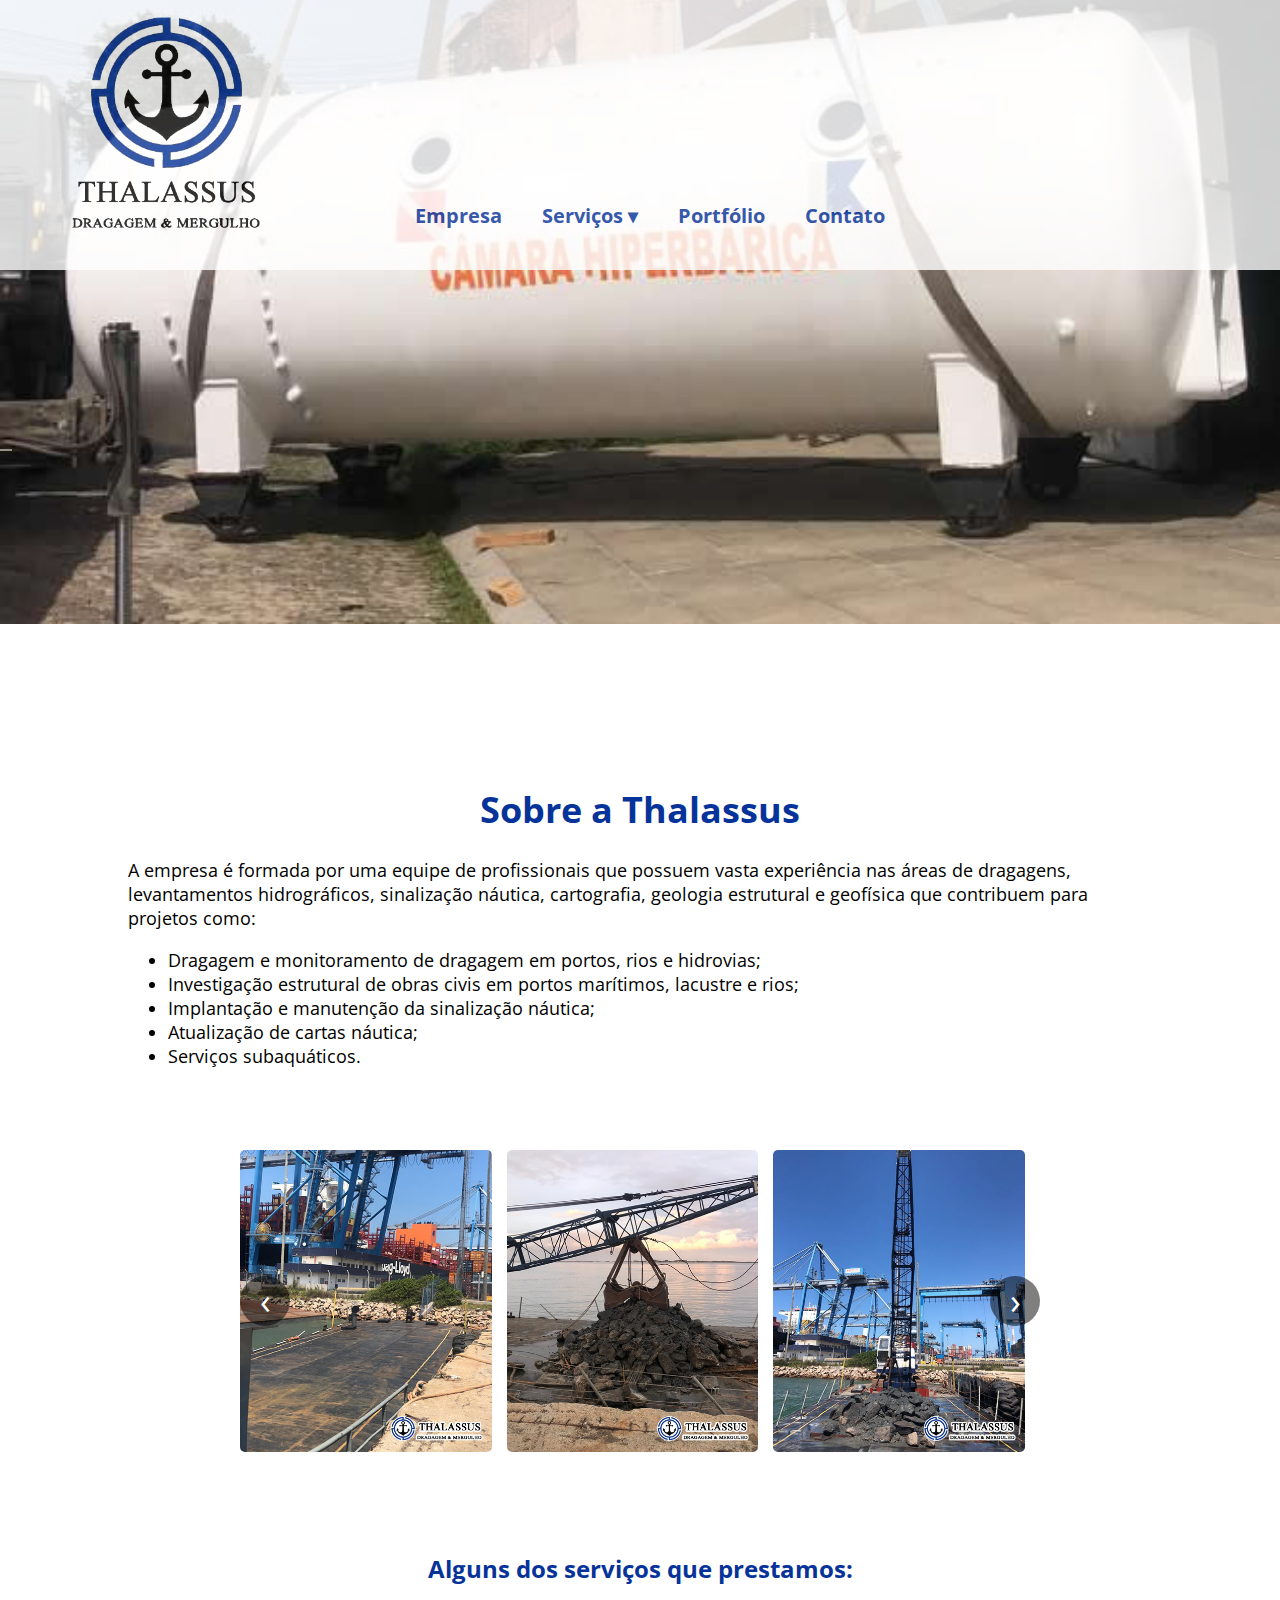
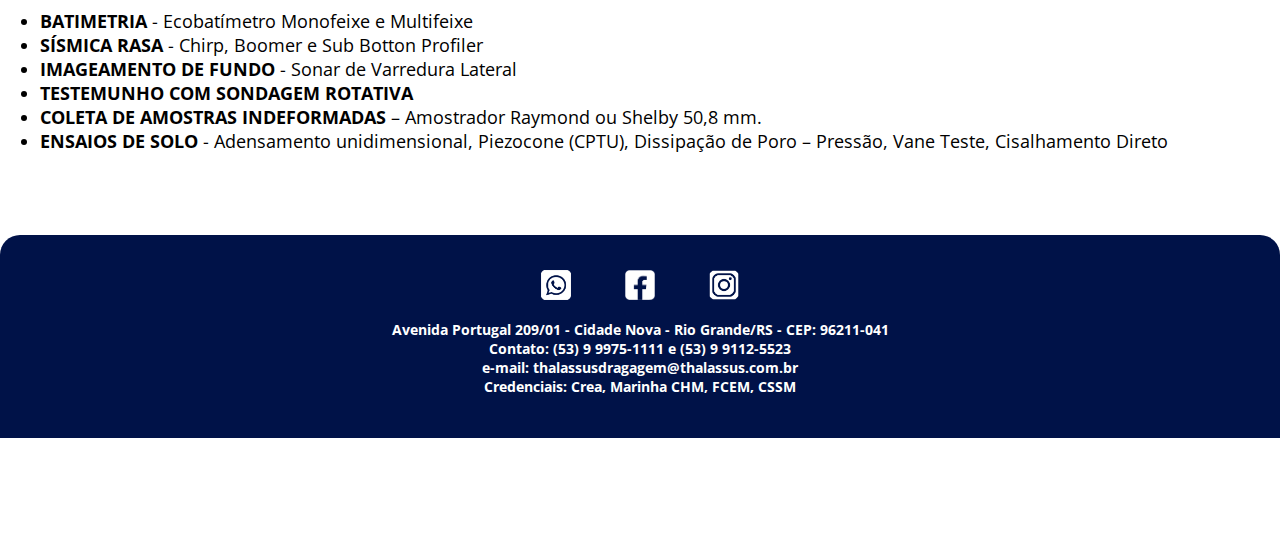
<file: index.html>
<!DOCTYPE html>
<html lang="pt-br">
<head>
    <meta charset="UTF-8">
    <meta name="viewport" content="width=device-width, initial-scale=1.0">
    <title>Thalassus - Dragagem e Mergulho</title>
    <link rel="icon" type="image/png" href="img/logoo.fw.png">
    <link rel="stylesheet" type="text/css" href="css/estilo.css">
    <style>

    </style>
</head>
<body>
    <header>
        <button class="menu-toggle"></button>
        <div class="banner">
            <img src="img/banner.jpg" class="slide active" alt="Imagem">
            <img src="img/banner1.jpg" class="slide" alt="Imagem 1">
            <img src="img/banner2.jpg" class="slide" alt="Imagem 2">
            <img src="img/banner3.jpg" class="slide" alt="Imagem 3">
        </div>
        <nav>
            <a href="index.html">
                <img class="logo-large" src="img/logo.fw.png" alt="logotipo">
                <img class="logo-small oculto" src="img/logoh.fw.png" alt="logotipo">
            </a>
            <ul class="menu">
                <li><a href="index.html" class="ativo">Empresa</a></li>
                <li class="submenu-item">
                    <a class="ativo" class="submenu-trigger">Serviços <span class="submenu-arrow">▾</span></a>
                    <ul class="submenu">
                        <li><a href="dragagem.html">Dragagem</a></li>
                        <li><a href="batimetria.html">Batimetria</a></li>
                        <li><a href="locacao.html">Locação de Equipamentos</a></li>
                        <li><a href="mergulho.html">Mergulho</a></li>
                    </ul>
                </li>
                         
                <li><a href="portfolio.html">Portfólio</a></li>
                <li><a href="contato.html">Contato</a></li>
            </ul>
        </nav>
    </header>
    <div class="container">
        <h1>Sobre a Thalassus</h1>
        <p>A empresa é formada por uma equipe de profissionais que possuem vasta experiência nas áreas de dragagens, levantamentos hidrográficos, sinalização náutica, cartografia, geologia estrutural e geofísica que contribuem para projetos como: </p>
        <ul>
            <li>Dragagem e monitoramento de dragagem em portos, rios e hidrovias; </li>
            <li>Investigação estrutural de obras civis em portos marítimos, lacustre e rios;</li>
            <li>Implantação e manutenção da sinalização náutica;</li>
            <li>Atualização de cartas náutica;</li>
            <li>Serviços subaquáticos.</li>
        </ul>
        <br><br><br>
        </div>
        <div class="slideshow">
            <div class="slideshow-container">
                <div class="slide1"><img src="img/imagem1.jpg" alt="Imagem 1"></div>
                <div class="slide1"><img src="img/imagem2.jpg" alt="Imagem 2"></div>
                <div class="slide1"><img src="img/imagem3.jpg" alt="Imagem 3"></div>
                <div class="slide1"><img src="img/imagem4.jpg" alt="Imagem 4"></div>
                <div class="slide1"><img src="img/imagem5.jpg" alt="Imagem 5"></div>
                <div class="slide1"><img src="img/imagem6.jpg" alt="Imagem 6"></div>
                <div class="slide1"><img src="img/imagem7.jpg" alt="Imagem 7"></div>
                <div class="slide1"><img src="img/imagem8.jpg" alt="Imagem 8"></div>
                <div class="slide1"><img src="img/imagem9.jpg" alt="Imagem 9"></div>
            </div>
            <div class="arrow arrow-left" onclick="moveSlides(-3)">‹</div>
            <div class="arrow arrow-right" onclick="moveSlides(3)">›</div>
        </div>
        <h3>Alguns dos serviços que prestamos:</h3>
        <ul>
            <li><b>BATIMETRIA</b>  -  Ecobatímetro Monofeixe e Multifeixe</li>
            <li><b>SÍSMICA RASA</b>  -  Chirp, Boomer e Sub Botton Profiler</li>
            <li><b>IMAGEAMENTO DE FUNDO</b>  -  Sonar de Varredura Lateral</li>
            <li><b>TESTEMUNHO COM SONDAGEM ROTATIVA</b></li>
            <li><b>COLETA DE AMOSTRAS INDEFORMADAS</b> – Amostrador Raymond ou Shelby 50,8 mm.</li>
            <li><b>ENSAIOS DE SOLO</b> - Adensamento unidimensional, Piezocone (CPTU), Dissipação de Poro – Pressão, Vane Teste, Cisalhamento Direto</li>
        </ul>   
    </div>
    <br><br><br>
    <footer>
        <a href="https://contate.me/thalassus">
            <img src="img/whats.fw.png" alt="whatsapp">
        </a>
        <a href="https://www.facebook.com/thalassusdragagem">
            <img src="img/face.fw.png" alt="facebook">
        </a>
        <a href="https://www.instagram.com/thalassusdragagem">
            <img src="img/insta.fw.png" alt="instagram">
        </a>
        <p><b>Avenida Portugal 209/01 - Cidade Nova - Rio Grande/RS - CEP: 96211-041<br>
        Contato: (53) 9 9975-1111 e (53) 9 9112-5523<br>
        e-mail: thalassusdragagem@thalassus.com.br<br>
        Credenciais: Crea, Marinha CHM, FCEM, CSSM</b></p><br>
        
</footer>
    <script>
        document.addEventListener("DOMContentLoaded", function() {
    const slides = document.querySelectorAll('.slide');
    let index = 0;

    var menu = document.querySelector('nav');
    var menuToggle = document.querySelector('.menu-toggle');
    var logoLarge = document.querySelector('.logo-large');
    var logoSmall = document.querySelector('.logo-small');

    menuToggle.addEventListener('click', function() {
        menu.classList.toggle('ativo');
        logoLarge.classList.toggle('oculto');
        logoSmall.classList.toggle('oculto');
    });
});

  document.addEventListener("DOMContentLoaded", function() {
    const slides = document.querySelectorAll('.slide');
    let index = 0;

    function showSlide() {
        slides.forEach(slide => slide.classList.remove('active'));
        slides[index].classList.add('active');
        index = (index + 1) % slides.length;
    }

    setInterval(showSlide, 3000);

    var menu = document.querySelector('nav');
    var menuToggle = document.querySelector('.menu-toggle');
    var logoLarge = document.querySelector('.logo-large');
    var logoSmall = document.querySelector('.logo-small');

    menuToggle.addEventListener('click', function() {
        menu.classList.toggle('ativo');
        logoLarge.classList.toggle('oculto');
        logoSmall.classList.toggle('oculto');
    });
    

    window.addEventListener('scroll', function() {
        if (window.scrollY > 300) {
            menu.classList.add('scroll');
            logoLarge.classList.add('oculto');
            logoSmall.classList.remove('oculto');
        } else {
            menu.classList.remove('scroll');
            logoLarge.classList.remove('oculto');
            logoSmall.classList.add('oculto');
        }
    });
});
let slide1Index = 0;
const slides = document.querySelectorAll('.slide1');
const totalSlides = slides.length;

function showSlides() {
    slides.forEach(slide => {
        slide.style.display = 'none';
    });

    for (let i = slide1Index; i < slide1Index + 4; i++) {
        if (i < totalSlides) {
            slides[i].style.display = 'block';
        }
    }
}

function moveSlides(n) {
    slide1Index += n;
    if (slide1Index < 0) {
        slide1Index = totalSlides - 4;
    }
    if (slide1Index >= totalSlides - 3) {
        slide1Index = 0;
    }
    showSlides();
}

showSlides();

    setInterval(autoSlide, intervalTime);
    // Função para abrir o modal com a imagem clicada
function openModal(imgSrc, altText) {
    var modal = document.getElementById('myModal');
    var modalImg = document.getElementById('modalImg');

    modal.style.display = 'block';
    modalImg.src = imgSrc;
    modalImg.alt = altText;
}

// Função para fechar o modal
function closeModal() {
    var modal = document.getElementById('myModal');
    modal.style.display = 'none';
}
    </script>
</body>
</html>
</file>
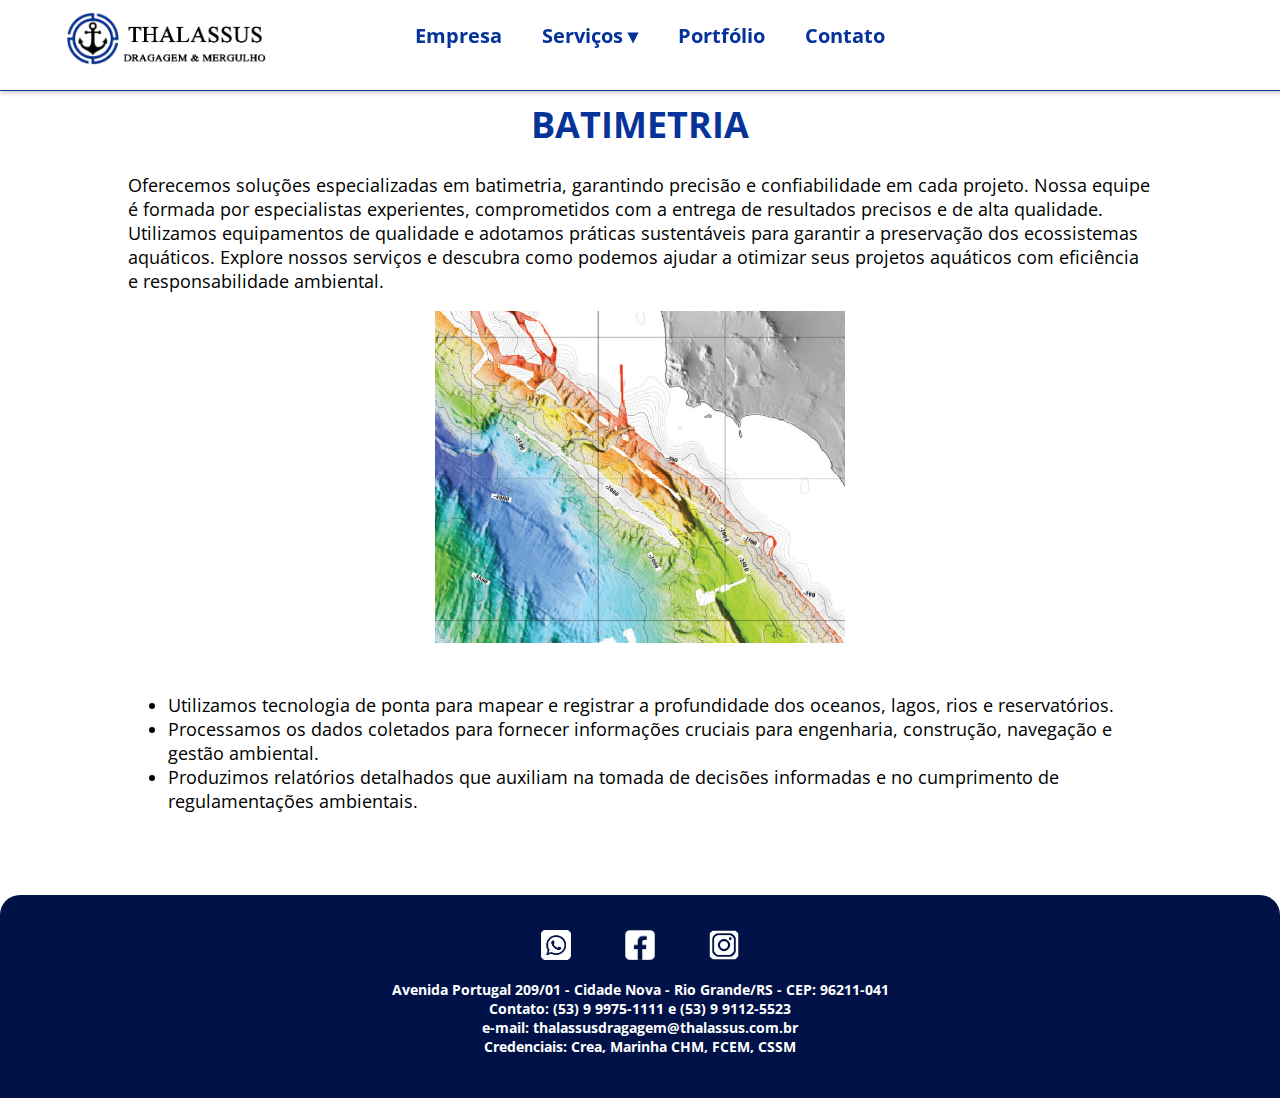
<file: batimetria.html>
<!DOCTYPE html>
<html lang="pt-br">
<head>
    <meta charset="UTF-8">
    <meta name="viewport" content="width=device-width, initial-scale=1.0">
    <title>Thalassus - Dragagem e Mergulho</title>
    <link rel="icon" type="image/png" href="img/logo.fw.png">
    <link rel="stylesheet" type="text/css" href="css/estilo.css">
    <style>
        .imagem {
            margin: 0 auto;
            max-width: 40%;
            height: auto;
            margin-bottom: 50px;
        }

        .imagem img {
            display: block;
            margin: 0 auto;
            max-width: 100%;
            width: auto;
            height: auto;
        }

        .video-container {
            display: flex;
            flex-direction: column;
            align-items: center;
        }
        .video-box{
            background-color: black;
        }

        .video-wrapper {
            display: flex;
            justify-content: center;
            gap: 20px;
        }

        .video-wrapper video {
            max-width: 45%;
            height: auto;
        }
        @media (max-width: 768px) {
        .container {
            margin-top: 100px; /* Ajusta a margem superior para telas menores */
        }
        nav{
            margin-top: 20px;
        }
        }

        @media (max-width: 480px) {
        .container{
            margin-top: 100px; /* Ajusta a margem superior para telas muito pequenas */
        }
        nav{
            margin-top: 20px;
        }
        
    }

    </style>
</head>
<body>
    <header>
        <div class="container">
            <h1>BATIMETRIA</h1>
            <p>Oferecemos soluções especializadas em batimetria, garantindo precisão e confiabilidade em cada projeto. Nossa equipe é formada por especialistas experientes, comprometidos com a entrega de resultados precisos e de alta qualidade. Utilizamos equipamentos de qualidade e adotamos práticas sustentáveis para garantir a preservação dos ecossistemas aquáticos. Explore nossos serviços e descubra como podemos ajudar a otimizar seus projetos aquáticos com eficiência e responsabilidade ambiental.</p>
            <div class="imagem">
                <img src="img/batimetria.jpg" alt="Descrição da Imagem">
            </div>    
            <ul>
                    <li>Utilizamos tecnologia de ponta para mapear e registrar a profundidade dos oceanos, lagos, rios e reservatórios.</li>
                    <li>Processamos os dados coletados para fornecer informações cruciais para engenharia, construção, navegação e gestão ambiental.</li>
                    <li>Produzimos relatórios detalhados que auxiliam na tomada de decisões informadas e no cumprimento de regulamentações ambientais.</li>
                </ul>
                </div>
        <nav>
            <!-- Logo no menu fixo -->
            <a href="index.html">
                <img class="logo-large" src="img/logo.fw.png" alt="logotipo">
                <img class="logo-small oculto" src="img/logoh.fw.png" alt="logotipo">
            </a>
            <button class="menu-toggle"></button>
            <ul class="menu">
                <li><a href="index.html">Empresa</a></li>
                <li class="submenu-item">
                    <a class="ativo" class="submenu-trigger">Serviços <span class="submenu-arrow">▾</span></a>
                    <ul class="submenu">
                        <li><a href="dragagem.html">Dragagem</a></li>
                        <li><a href="batimetria.html">Batimetria</a></li>
                        <li><a href="locacao.html">Locação de Equipamentos</a></li>
                        <li><a href="mergulho.html">Mergulho</a></li>
                    </ul>
                </li>
                <li><a href="portfolio.html">Portfólio</a></li>
                <li><a href="contato.html">Contato</a></li>
            </ul>
        </nav>
    </header>
    <br><br><br>
    <footer>
        <a href="https://contate.me/thalassus">
            <img src="img/whats.fw.png" alt="whatsapp">
        </a>
        <a href="https://www.facebook.com/thalassusdragagem">
            <img src="img/face.fw.png" alt="facebook">
        </a>
        <a href="https://www.instagram.com/thalassusdragagem">
            <img src="img/insta.fw.png" alt="instagram">
        </a>
        <p><b>Avenida Portugal 209/01 - Cidade Nova - Rio Grande/RS - CEP: 96211-041<br>
        Contato: (53) 9 9975-1111 e (53) 9 9112-5523<br>
        e-mail: thalassusdragagem@thalassus.com.br<br>
        Credenciais: Crea, Marinha CHM, FCEM, CSSM</b></p><br>
        
</footer>
    <script>
        document.addEventListener("DOMContentLoaded", function() {
            const slides = document.querySelectorAll('.slide');
            let index = 0;

            var menu = document.querySelector('nav');
            var menuToggle = document.querySelector('.menu-toggle');
            var logoLarge = document.querySelector('.logo-large');
            var logoSmall = document.querySelector('.logo-small');

            menuToggle.addEventListener('click', function() {
                menu.classList.toggle('ativo');
                logoLarge.classList.toggle('oculto');
                logoSmall.classList.toggle('oculto');
            });

            menu.classList.add('scroll');
            logoLarge.classList.add('oculto');
            logoSmall.classList.remove('oculto');
        });

        let slide1Index = 0;
        const slides = document.querySelectorAll('.slide1');
        const totalSlides = slides.length;

        function showSlides() {
            slides.forEach(slide => {
                slide.style.display = 'none';
            });

            for (let i = slide1Index; i < slide1Index + 3; i++) {
                if (i < totalSlides) {
                    slides[i].style.display = 'block';
                }
            }
        }

        function moveSlides(n) {
            slide1Index += n;
            if (slide1Index < 0) {
                slide1Index = totalSlides - 3;
            }
            if (slide1Index >= totalSlides - 2) {
                slide1Index = 0;
            }
            showSlides();
        }

        showSlides();
    </script>
</body>
</html>
</file>
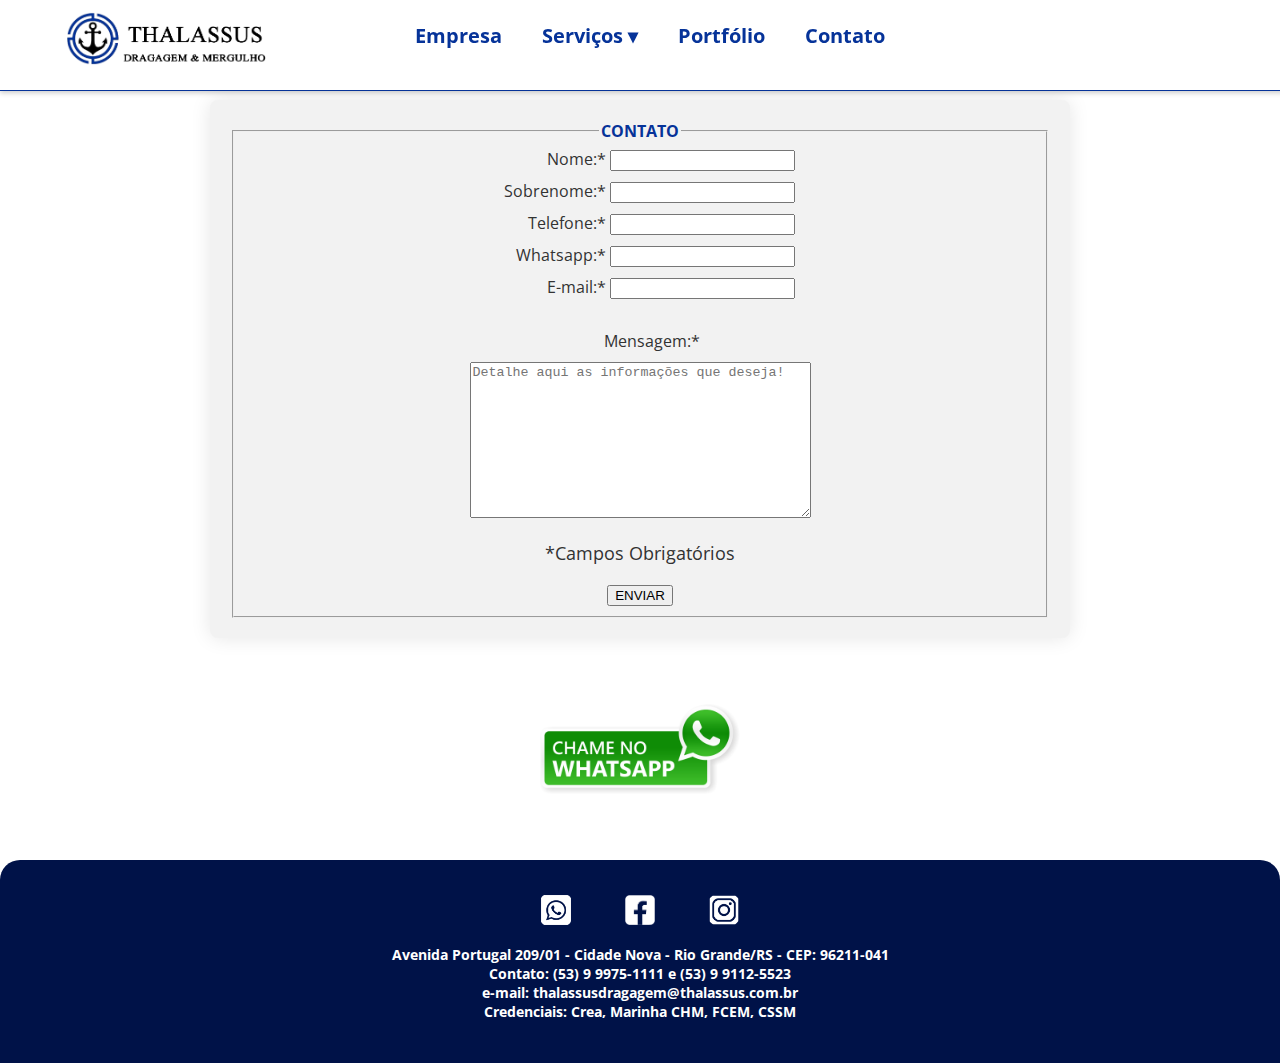
<file: contato.html>
<!DOCTYPE html>
<html lang="pt-br">
<head>
    <meta charset="UTF-8">
    <meta name="viewport" content="width=device-width, initial-scale=1.0">
    <title>Thalassus - Dragagem e Mergulho</title>
    <link rel="icon" type="image/png" href="img/logo.fw.png">
    <link rel="stylesheet" type="text/css" href="css/estilo.css">
    <style>
        .imagem {
            margin: 0 auto;
            max-width: 60%;
            height: auto;
            margin-bottom: 50px;
        }

        .imagem img {
            display: block;
            margin: 0 auto;
            max-width: 100%;
            width: auto;
            height: auto;
        }
        .whatsapp-link {
            display: flex;
            justify-content: center;
            align-items: center;
            height: 100%; /* Garante que ocupa toda a altura disponível */
        }
        .whatsapp-link img {
            max-width: 100%;
            height: auto;
        }

        .video-container {
            display: flex;
            flex-direction: column;
            align-items: center;
        }
        .video-box{
            background-color: black;
        }

        .video-wrapper {
            display: flex;
            justify-content: center;
            gap: 20px;
        }

        .video-wrapper video {
            max-width: 45%;
            height: auto;
        }
        form {
            max-width: 80%;
            margin: 0 auto;
            margin-top: 100px; /* Espaço acima do formulário */
            background-color: #f2f2f2;
            padding: 20px;
            border-radius: 8px;
            box-shadow: 0 0 20px rgba(0, 0, 0, 0.1);
        }
        @media (max-width: 768px) {
        .container {
            margin-top: 100px; /* Ajusta a margem superior para telas menores */
        }
        nav{
            margin-top: 20px;
        }
        }

        @media (max-width: 480px) {
        .container{
            margin-top: 100px; /* Ajusta a margem superior para telas muito pequenas */
        }
        nav{
            margin-top: 20px;
        }
        
    }
    form {
    max-width: 80%;
    margin: 0 auto;
    margin-top: 100px; /* Espaço acima do formulário */
    background-color: #f2f2f2;
    padding: 20px;
    border-radius: 8px;
    box-shadow: 0 0 20px rgba(0, 0, 0, 0.1);
}

/* Ajustes para telas menores */
@media (max-width: 768px) {
    form {
        max-width: 90%; /* Reduz a largura máxima do formulário */
        margin-top: 50px; /* Ajusta a margem superior para telas menores */
        padding: 15px; /* Reduz o padding interno do formulário */
    }

    form fieldset {
        padding: 10px; /* Reduz o padding do fieldset para telas menores */
    }

    form label {
        margin-bottom: 8px; /* Espaçamento inferior menor para as labels */
    }

    form input[type=text],
    form input[type=tel],
    form input[type=email],
    form textarea {
        width: 85%; /* Garante que os inputs ocupem toda a largura disponível */
        padding: 10px; /* Aumenta o padding dos inputs para telas menores */
        margin-bottom: 10px; /* Espaçamento inferior entre os inputs */
    }

    form .botao {
        width: 100%; /* Garante que o botão ocupe toda a largura disponível */
    }
}

@media (max-width: 480px) {
    form {
        max-width: 95%; /* Reduz ainda mais a largura do formulário para telas muito pequenas */
        margin-top: 30px; /* Ajusta a margem superior para telas muito pequenas */
        padding: 10px; /* Reduz ainda mais o padding interno do formulário */
    }

    form fieldset {
        padding: 8px; /* Reduz ainda mais o padding do fieldset */
    }

    form label {
        margin-bottom: 6px; /* Espaçamento inferior menor para as labels */
    }

    form input[type=text],
    form input[type=tel],
    form input[type=email],
    form textarea {
        padding: 8px; /* Reduz ainda mais o padding dos inputs */
    }

    form .botao {
        font-size: 16px; /* Ajusta o tamanho da fonte do botão para telas muito pequenas */
    }
}



    </style>
</head>
<body>
    <header>
        <div class="container">
            <form>
                <fieldset>
                    <legend><b>CONTATO</b></legend>
                    <label for="nome" class="form">Nome:* </label>
                    <input type="text" id="nome" name="nome" required><br>
                    
                    <label for="sobrenome" class="form">Sobrenome:*</label>
                    <input type="text" id="sobrenome" name="sobrenome" required><br>
                    
                    <label for="telefone" class="form">Telefone:*</label>
                    <input type="tel" id="telefone" name="telefone" maxlength="11" required><br>
                    
                    <label for="whatsapp" class="form">Whatsapp:* </label>
                    <input type="tel" id="whatsapp" name="whatsapp" maxlength="11" required><br>
                    
                    <label for="email" class="form">E-mail:*</label>
                    <input type="email" id="email" name="email" required><br><br>
    
                    <label for="descricao" class="form">Mensagem:*</label><br>
                    <textarea id="descricao" name="descricao" rows="10" cols="40" placeholder="Detalhe aqui as informações que deseja!" required></textarea>
                    <p>*Campos Obrigatórios</p>
                    
                    <input class="botao" type="submit" value="ENVIAR">
                </fieldset>
            </form>
            <br><br><br>
        </div>
        <nav>
            <!-- Logo no menu fixo -->
            <a href="index.html">
                <img class="logo-large" src="img/logo.fw.png" alt="logotipo">
                <img class="logo-small oculto" src="img/logoh.fw.png" alt="logotipo">
            </a>
            <button class="menu-toggle"></button>
            <ul class="menu">
                <li><a href="index.html">Empresa</a></li>
                <li class="submenu-item">
                    <a class="ativo" class="submenu-trigger">Serviços <span class="submenu-arrow">▾</span></a>
                    <ul class="submenu">
                        <li><a href="dragagem.html">Dragagem</a></li>
                        <li><a href="batimetria.html">Batimetria</a></li>
                        <li><a href="locacao.html">Locação de Equipamentos</a></li>
                        <li><a href="mergulho.html">Mergulho</a></li>
                    </ul>
                </li>
                <li><a href="portfolio.html">Portfólio</a></li>
                <li><a href="contato.html">Contato</a></li>
            </ul>
        </nav>
        <a href="https://wa.me/5553991125523" class="whatsapp-link">
            <img src="img/chame-no-zap.png" alt="Chame no WhatsApp">
        </a>
        
    </header>
    <br><br><br>
       <footer>
        <a href="https://contate.me/thalassus">
            <img src="img/whats.fw.png" alt="whatsapp">
        </a>
        <a href="https://www.facebook.com/thalassusdragagem">
            <img src="img/face.fw.png" alt="facebook">
        </a>
        <a href="https://www.instagram.com/thalassusdragagem">
            <img src="img/insta.fw.png" alt="instagram">
        </a>
        <p><b>Avenida Portugal 209/01 - Cidade Nova - Rio Grande/RS - CEP: 96211-041<br>
        Contato: (53) 9 9975-1111 e (53) 9 9112-5523<br>
        e-mail: thalassusdragagem@thalassus.com.br<br>
        Credenciais: Crea, Marinha CHM, FCEM, CSSM</b></p><br>
        
</footer>
    <script>
        document.addEventListener("DOMContentLoaded", function() {
            const slides = document.querySelectorAll('.slide');
            let index = 0;

            var menu = document.querySelector('nav');
            var menuToggle = document.querySelector('.menu-toggle');
            var logoLarge = document.querySelector('.logo-large');
            var logoSmall = document.querySelector('.logo-small');

            menuToggle.addEventListener('click', function() {
                menu.classList.toggle('ativo');
                logoLarge.classList.toggle('oculto');
                logoSmall.classList.toggle('oculto');
            });

            menu.classList.add('scroll');
            logoLarge.classList.add('oculto');
            logoSmall.classList.remove('oculto');
        });

        let slide1Index = 0;
        const slides = document.querySelectorAll('.slide1');
        const totalSlides = slides.length;

        function showSlides() {
            slides.forEach(slide => {
                slide.style.display = 'none';
            });

            for (let i = slide1Index; i < slide1Index + 3; i++) {
                if (i < totalSlides) {
                    slides[i].style.display = 'block';
                }
            }
        }

        function moveSlides(n) {
            slide1Index += n;
            if (slide1Index < 0) {
                slide1Index = totalSlides - 3;
            }
            if (slide1Index >= totalSlides - 2) {
                slide1Index = 0;
            }
            showSlides();
        }

        showSlides();
    </script>
</body>
</html>
</file>
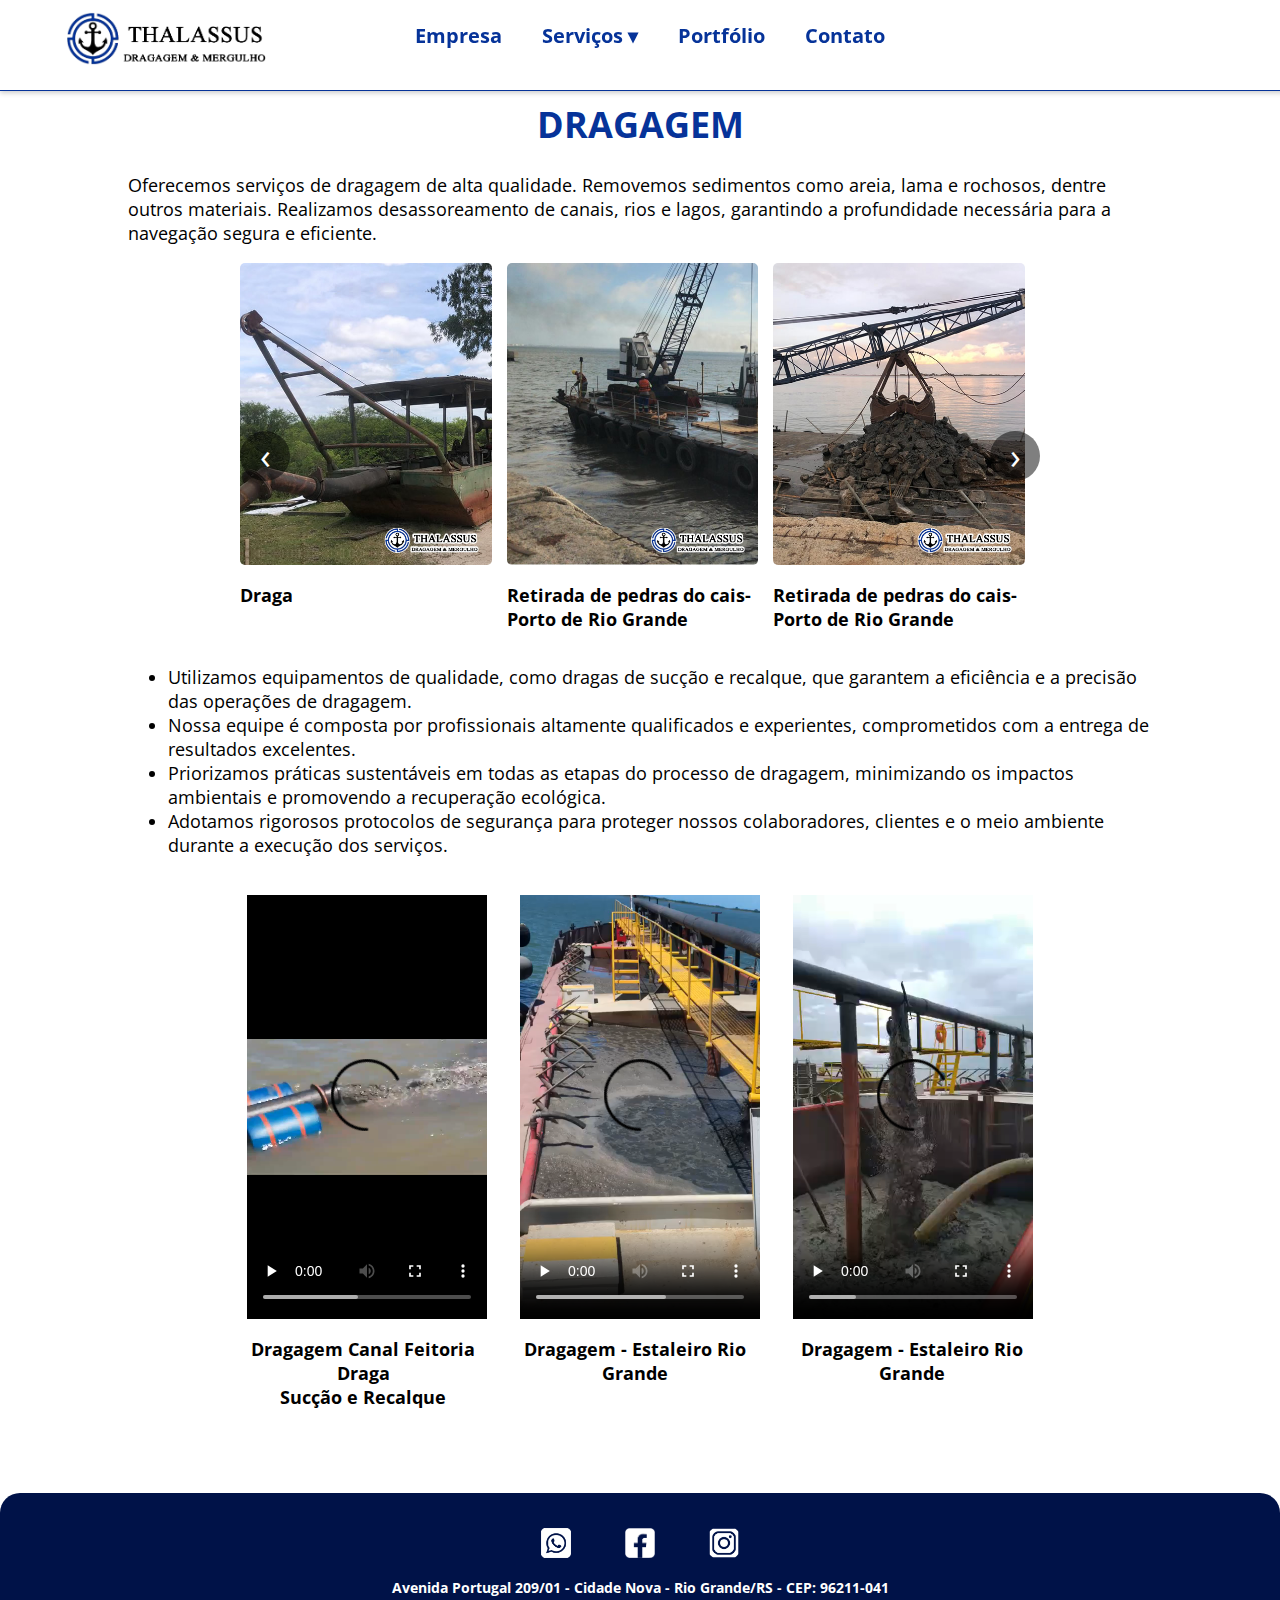
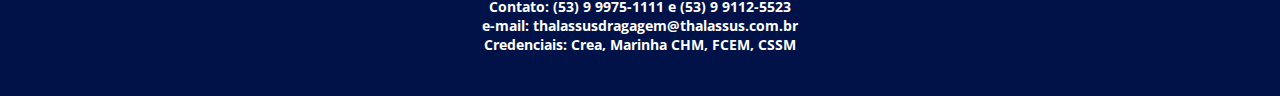
<file: dragagem.html>
<!DOCTYPE html>
<html lang="pt-br">
<head>
    <meta charset="UTF-8">
    <meta name="viewport" content="width=device-width, initial-scale=1.0">
    <title>Thalassus - Dragagem e Mergulho</title>
    <link rel="icon" type="image/png" href="img/logo.fw.png">
    <link rel="stylesheet" type="text/css" href="css/estilo.css">
    <style>
        .imagem {
            margin: 0 auto;
            max-width: 60%;
            height: auto;
            margin-bottom: 50px;
        }

        .imagem img {
            display: block;
            margin: 0 auto;
            max-width: 100%;
            width: auto;
            height: auto;
        }

        .video-container {
            display: flex;
            flex-direction: column;
            align-items: center;
        }
        .video-box{
            background-color: black;
        }

        .video-wrapper {
            display: flex;
            justify-content: center;
            gap: 20px;
        }

        .video-wrapper video {
            max-width: 45%;
            height: auto;
        }
        @media (max-width: 768px) {
        .container {
            margin-top: 100px; /* Ajusta a margem superior para telas menores */
        }
        nav{
            margin-top: 20px;
        }
        }

        @media (max-width: 480px) {
        .container{
            margin-top: 100px; /* Ajusta a margem superior para telas muito pequenas */
        }
        nav{
            margin-top: 20px;
        }
        

}

    </style>
</head>
<body>
    <header>
        <div class="container">
            <h1>DRAGAGEM</h1>
            <p>Oferecemos serviços de dragagem de alta qualidade. Removemos sedimentos como areia, lama e rochosos, dentre outros materiais. Realizamos desassoreamento de canais, rios e lagos, garantindo a profundidade necessária para a navegação segura e eficiente.</p>
            <div class="slideshow">
                <div class="slideshow-container">
                    <div class="slide1">
                        <img src="img/draga.jpg" alt="Imagem 1">
                        <p class="caption"><b>Draga</b></p>
                    </div>
                    <div class="slide1">
                        <img src="img/draga (1).jpg" alt="Imagem 2">
                        <p class="caption"><b>Retirada de pedras do cais-Porto de Rio Grande</b></p>
                    </div>
                    <div class="slide1">
                        <img src="img/draga (2).jpg" alt="Imagem 3">
                        <p class="caption"><b>Retirada de pedras do cais-Porto de Rio Grande</b></p>
                    </div>
                    <div class="slide1">
                        <img src="img/draga (3).jpg" alt="Imagem 4">
                        <p class="caption"><b>Retirada de pedras do cais-Porto de Rio Grande</b></p>
                    </div>
                    <div class="slide1">
                        <img src="img/draga (4).jpg" alt="Imagem 5">
                        <p class="caption"><b>Retirada de pedras do fundo em beira de cais</b></p>
                    </div>
                    <div class="slide1">
                        <img src="img/draga (5).jpg" alt="Imagem 6">
                        <p class="caption"><b>Draga de sucção e recalque</b></p>
                    </div>
                </div>
                <div class="arrow arrow-left" onclick="moveSlides(-3)">‹</div>
                <div class="arrow arrow-right" onclick="moveSlides(3)">›</div>
            </div>
                <ul>
                    <li>Utilizamos equipamentos de qualidade, como dragas de sucção e recalque, que garantem a eficiência e a precisão das operações de dragagem.</li>
                    <li>Nossa equipe é composta por profissionais altamente qualificados e experientes, comprometidos com a entrega de resultados excelentes.</li>
                    <li>Priorizamos práticas sustentáveis em todas as etapas do processo de dragagem, minimizando os impactos ambientais e promovendo a recuperação ecológica.</li>
                    <li>Adotamos rigorosos protocolos de segurança para proteger nossos colaboradores, clientes e o meio ambiente durante a execução dos serviços.</li>
                </ul>
            </div>        
            <br>
            <div class="itens">
        </div>
            <div class="video-container">
                <div class="video-wrapper">
                    <video controls>
                        <source src="midia/dragagem.mp4" type="video/mp4">
                        <track kind="subtitles" label="Português" src="legendas/dragagem.vtt" srclang="pt-br">
                        Seu navegador não suporta o elemento de vídeo.
                    </video>
                    <video controls>
                        <source src="midia/dragagem1.mp4" type="video/mp4">
                        <track kind="subtitles" label="Português" src="legendas/dragagem.vtt" srclang="pt-br">
                        Seu navegador não suporta o elemento de vídeo.
                    </video>
                    <video controls>
                        <source src="midia/dragagem2.mp4" type="video/mp4">
                        <track kind="subtitles" label="Português" src="legendas/dragagem.vtt" srclang="pt-br">
                        Seu navegador não suporta o elemento de vídeo.
                    </video>
                </div>
                <div class="video-wrapper">
                    <p><b>Dragagem Canal Feitoria Draga<br>Sucção e Recalque</b></p>
                    <p><b>Dragagem - Estaleiro Rio Grande</b></p>
                    <p><b>Dragagem - Estaleiro Rio Grande</b></p>
                </div>
        </div>
        <nav>
            <!-- Logo no menu fixo -->
            <a href="index.html">
                <img class="logo-large" src="img/logo.fw.png" alt="logotipo">
                <img class="logo-small oculto" src="img/logoh.fw.png" alt="logotipo">
            </a>
            <button class="menu-toggle"></button>
            <ul class="menu">
                <li><a href="index.html">Empresa</a></li>
                <li class="submenu-item">
                    <a class="ativo" class="submenu-trigger">Serviços <span class="submenu-arrow">▾</span></a>
                    <ul class="submenu">
                        <li><a href="dragagem.html">Dragagem</a></li>
                        <li><a href="batimetria.html">Batimetria</a></li>
                        <li><a href="locacao.html">Locação de Equipamentos</a></li>
                        <li><a href="mergulho.html">Mergulho</a></li>
                    </ul>
                </li>
                <li><a href="portfolio.html">Portfólio</a></li>
                <li><a href="contato.html">Contato</a></li>
            </ul>
        </nav>
    </header>
    <br><br><br>
       <footer>
        <a href="https://contate.me/thalassus">
            <img src="img/whats.fw.png" alt="whatsapp">
        </a>
        <a href="https://www.facebook.com/thalassusdragagem">
            <img src="img/face.fw.png" alt="facebook">
        </a>
        <a href="https://www.instagram.com/thalassusdragagem">
            <img src="img/insta.fw.png" alt="instagram">
        </a>
        <p><b>Avenida Portugal 209/01 - Cidade Nova - Rio Grande/RS - CEP: 96211-041<br>
        Contato: (53) 9 9975-1111 e (53) 9 9112-5523<br>
        e-mail: thalassusdragagem@thalassus.com.br<br>
        Credenciais: Crea, Marinha CHM, FCEM, CSSM</b></p><br>
        
</footer>
    <script>
        document.addEventListener("DOMContentLoaded", function() {
            const slides = document.querySelectorAll('.slide');
            let index = 0;

            var menu = document.querySelector('nav');
            var menuToggle = document.querySelector('.menu-toggle');
            var logoLarge = document.querySelector('.logo-large');
            var logoSmall = document.querySelector('.logo-small');

            menuToggle.addEventListener('click', function() {
                menu.classList.toggle('ativo');
                logoLarge.classList.toggle('oculto');
                logoSmall.classList.toggle('oculto');
            });

            menu.classList.add('scroll');
            logoLarge.classList.add('oculto');
            logoSmall.classList.remove('oculto');
        });

        let slide1Index = 0;
        const slides = document.querySelectorAll('.slide1');
        const totalSlides = slides.length;

        function showSlides() {
            slides.forEach(slide => {
                slide.style.display = 'none';
            });

            for (let i = slide1Index; i < slide1Index + 3; i++) {
                if (i < totalSlides) {
                    slides[i].style.display = 'block';
                }
            }
        }

        function moveSlides(n) {
            slide1Index += n;
            if (slide1Index < 0) {
                slide1Index = totalSlides - 3;
            }
            if (slide1Index >= totalSlides - 2) {
                slide1Index = 0;
            }
            showSlides();
        }

        showSlides();
    </script>
</body>
</html>
</file>
<file: css/estilo.css>
@import url('https://fonts.googleapis.com/css2?family=Open+Sans:wght@300&display=swap');

body {
  font-family: 'Open Sans', sans-serif;
  margin: 0;
}

.banner {
  width: clamp(800px, 100%, 1600px);
  margin-top: -115px;
  border-radius: 0 0 20px 20px;
  position: relative;
  height: 800px;
  overflow: hidden;
  display: flex;
  flex-direction: column;
  align-items: center;
  justify-content: center;
  text-align: center;
}

.banner img {
  margin: 0 auto;
  max-width: 100%;
  height: auto;
}

nav {
  margin: 0 auto;
  max-width: 100%;
  display: flex;
  background-color: #ffffff;
  opacity: 0.8;
  justify-content: center;
  position: fixed;
  top: 0;
  width: 100%;
  align-items: flex-end;
  z-index: 1000;
  padding: 10px 20px;
  height: 250px;
}
@media (max-width: 480px) {
  .banner {
    width: 100%; /* Ajusta a largura do banner para 100% da tela */
    margin-top: -50px; /* Ajusta a margem superior para telas muito pequenas */
  }
  .container{
    top: 10px;
    margin-top: -180px;
  }
}

nav .menu {
  display: flex;
  list-style: none;
  font-weight: bold;
  padding: 5px;
}
nav .menu .menu-item {
  margin-right: 10px; /* Diminui o espaço entre os itens do menu */
}

nav .menu a {
  display: flex;
  text-decoration: none;
  font-size: clamp(16px, 2vw, 20px);
  padding: 10px;
  border-radius: 5px;
  color: #063399;
}

.menu-brand {
  font-size: 1.5rem;
  font-weight: bold;
  color: #063399;
  text-decoration: none;
}

.menu-items {
  display: flex;
  list-style-type: none;
  margin: 0;
  padding: 0;
  margin-top: 150px;
}

.menu-item {
  margin-right: 20px;
}

.menu-item a {
  text-decoration: none;
  color: #063399;
  font-weight: bold;
  font-size: 1rem;
  transition: color 0.3s;
}

.menu-item a:hover {
  color: #001248;
}

a.ativo {
  color: #000000;
  font-weight: bold;
}

.container {
  background-repeat: no-repeat;
  background-position: top;
  background-size: 75%;
  padding-top: 0;
  padding-left: 10%;
  padding-right: 10%;
  flex-wrap: wrap;
  justify-content: center;
}

.container h1, h2, h3 {
  margin-top: 100px;
  text-align: center;
  color: #063399;
}

.lista {
  font-size: clamp(8px, 5vw, 16px);
  color: #333333;
}

.lista img {
  float: left;
  margin-right: 50px;
  margin-left: 100px;
}

table {
  width: 50%;
  margin: 0 auto;
}

th, td {
  border: none;
  padding: 10px;
  text-align: center;
}

img {
  width: clamp(50px, 20vw, 200px);
  height: auto;
}

table h4 {
  color: #063399;
  text-decoration: underline;
  margin-top: 0;
}

.galeria {
  margin: 10px;
  width: 100%;
  text-align: center;
  display: flex;
  flex-wrap: wrap;
  justify-content: space-around;
}

.galeria img {
  border-radius: 5px;
  box-shadow: 0 5px 10px rgba(0, 0, 0, 0.5);
}

.galeria figure {
  width: calc(30% - 20px);
  margin: 10px;
}

figcaption {
  font-size: clamp(8px, 2vw, 14px);
  color: #001248;
  font-weight: bold;
}

figure:active {
  transform: scale(1.1);
}

figure {
  width: 100%;
}

form {
  font-size: clamp(12px, 5vw, 16px);
  color: #333333;
  text-align: center;
}

label {
  display: inline-block;
  width: 120px;
  text-align: right;
  margin-bottom: 10px;
}

form legend {
  color: #063399;
}

/* Rodapé */
footer {
  background-color: #001248;
  color: #ffffff;
  text-align: center;
  padding: 10px;
  border-radius: 20px 20px 0 0;
  margin: 0;
  box-sizing: border-box;
  width: 100%;
}

/* Imagens no rodapé */
footer img {
  width: clamp(20px, 5vw, 40px);
  margin: 5px;
}

/* Texto no rodapé */
footer p {
  font-size: clamp(12px, 2vw, 16px);
  margin: 10px 0;
}

/* Links no rodapé */
footer a {
  color: #ffffff;
  text-decoration: none;
}

/* Estilos para links ao passar o mouse */
footer a:hover {
  text-decoration: underline;
}

/* Ajustes específicos para telas menores */
@media (max-width: 768px) {
  footer {
    padding: 10px;
  }

  footer p {
    font-size: clamp(10px, 2vw, 14px);
  }

  footer img {
    width: clamp(15px, 4vw, 30px);
  }

  /* Logo pequeno no topo da página */
  .logo-large {
    display: none;
  }

  .logo-small {
    display: block;
    position: fixed;
    top: 10px;
    left: 50%;
    transform: translateX(-50%);
    z-index: 1001;
    max-width: 80%;
  }
  .menu-item {
    margin-right: 5px; /* Menos espaço em telas menores */
  }
}
@media (max-width: 480px) {
  footer {
    padding: 5px;
  }

  footer p {
    font-size: clamp(8px, 2vw, 12px);
  }

  footer img {
    width: clamp(10px, 3vw, 25px);
  }

  /* Logo pequeno no topo da página */
  .logo-small {
    max-width: 80%;
  }
  .menu-item {
    margin-right: 1px; /* Menos espaço em telas muito pequenas */
  }
  nav {
    padding: 5px; /* Padding ainda menor */
    height: 100px;
  }

  nav .menu {
    font-size: clamp(12px, 1vw, 16px); /* Menor tamanho da fonte em telas muito pequenas */
  }

  nav .menu .menu-item {
    margin-right: 5px; /* Menos espaço entre itens em telas muito pequenas */
  }
}
@media (max-width: 768px) {
  .banner {
    width: 90%; /* Ajusta a largura do banner para 90% da tela */
    margin-top: -75px; /* Ajusta a margem superior para telas menores */
  }
}

@media (max-width: 480px) {
  .banner {
    width: 100%; /* Ajusta a largura do banner para 100% da tela */
    margin-top: -50px; /* Ajusta a margem superior para telas muito pequenas */
  }

}
@media (max-width: 768px) {
  .banner {
    height: 600px; /* Reduz a altura do banner em telas menores */
  }

  .banner img {
    max-width: 90%; /* Ajusta a largura máxima da imagem para 90% da tela */
  }
}

@media (max-width: 480px) {
  .banner {
    height: 400px; /* Reduz ainda mais a altura do banner em telas muito pequenas */
  }

  .banner img {
    max-width: 100%; /* Ajusta a largura máxima da imagem para 100% da tela */
  }
}

body, html {
  width: 100%;
  margin: 0;
  padding: 0;
}

footer img {
  width: clamp(15px, 5vw, 30px);
  padding: 20px;
  text-decoration: none;
}

footer a, footer p {
  text-decoration: none;
  font-size: 14px;
  margin-top: -10px;
}

.menu {
  list-style: none;
}

.menu li {
  display: inline-block;
  margin-right: 20px;
}

.slide {
  position: absolute;
  width: 100%;
  height: 100%;
  opacity: 0;
  transition: opacity 0.8s ease-in-out;
}

.active {
  opacity: 1;
}

.scroll {
  height: 70px;
  background-color: #ffffff;
  opacity: 1;
  transition: all 0.8s;
  top: 0;
  width: 100%;
  justify-content: center;
  border-bottom: 1px solid #063399;
  box-shadow: 0 2px 5px rgba(0, 0, 0, 0.2);
  align-items: flex-end;
}

.logo-large, .logo-small {
  position: absolute;
  bottom: 25px;
  left: 5%;
  z-index: 1001;
}

.oculto {
  display: none;
}

.gallery-container {
  position: relative;
  max-width: 800px;
  margin: 0 auto;
  overflow: hidden;
  border-radius: 30px 0 30px 0;
  box-shadow: 0 5px 10px rgba(0, 0, 0, 0.5);
  width: calc(50% - 20px);
  margin: 10px;
}

.gallery {
  display: flex;
}

.image {
  flex: 0 0 auto;
  width: 100%;
  transition: transform 0.5s ease;
}

.image img {
  width: 100%;
}

button {
  position: absolute;
  top: 50%;
  transform: translateY(-50%);
  background-color: rgba(255, 255, 255, 0.5);
  border: none;
  color: #001248;
  font-size: 24px;
  cursor: pointer;
  z-index: 1;
}

.prev {
  left: 0;
}

.next {
  right: 0;
}

.prev, .next {
  font-size: 3em;
}

.submenu {
  display: none;
  position: absolute;
  background-color: #fff;
  color: #000000;
  padding: 10px;
  box-shadow: 0 2px 5px rgba(0,0,0,0.2);
  font-size: 10px;
}

.menu li:hover .submenu {
  display: block;
}

.submenu-arrow {
  display: inline-block;
  margin-left: 5px;
}

.submenu-item {
  position: relative;
}

.submenu li a {
  font-size: clamp(12px, 3vw, 14px);
  color: #001248;
  font-weight: bold;
}

.slideshow {
  width: 100%;
  max-width: 800px;
  overflow: hidden;
  position: relative;
  margin: 0 auto;
}

.slideshow-container {
  display: flex;
  transition: transform 0.5s ease-in-out;
}

.slide1 {
  flex: 1 0 auto;
  margin-right: 15px;
}

.slide1 img {
  width: 100%;
  height: auto;
  border-radius: 5px;
}

.slide1, .slide2 {
  flex: 0 0 32%;
  transition: opacity 0.8s ease-in-out;
  margin-right: 15px;
}

.slide1:last-child, .slide2:last-child {
  margin-right: 0;
}

.slide1 img, .slide2 img {
  width: 100%;
  display: block;
  border-radius: 5px;
}

.arrow {
  position: absolute;
  top: 50%;
  transform: translateY(-50%);
  width: 50px;
  height: 50px;
  background-color: rgba(0, 0, 0, 0.5);
  color: white;
  text-align: center;
  cursor: pointer;
  transition: background-color 0.3s;
  font-size: 36px;
  line-height: 50px;
  border-radius: 50%;
}

.arrow:hover {
  background-color: black;
}

.arrow-left {
  left: 0px;
}

.arrow-right {
  right: 0px;
}

.video-container {
  max-width: 800px;
  margin: 0 auto;
  text-align: center;
}

.video-container video {
  width: 30%;
  display: block;
  margin: 0 auto;
  background-color: #000;
}

.video-description {
  font-weight: bold;
}

table {
  width: 60%;
  border-collapse: collapse;
  color: #ffffff;
}

table video {
  width: 200px;
  height: 400px;
  align-items: flex-end;
}

th, td {
  border:none;
  padding: 8px;
  text-align: center;
}

table p {
  color:#000000;
}

@media (max-width: 768px) {
  .slide1 {
    flex: 1 0 50%;
  }

  .logo-large {
    display: none;
  }

  .logo-small {
    display: block;
    position: fixed;
    top: 10px;
    left: 50%;
    transform: translateX(-50%);
    z-index: 1001;
    max-width: 80%;
  }

  nav {
    padding: 5px 10px; /* Menos padding para o nav */
  }

  nav .menu {
    font-size: clamp(14px, 1.5vw, 18px); /* Reduz o tamanho da fonte */
  }

  nav .menu .menu-item {
    margin-right: 8px; /* Menos espaço entre itens em telas menores */
  }
}

@media (max-width: 480px) {
  .slide1 {
    flex: 1 0 100%;
  }

  .logo-small {
    max-width: 70%;
  }
}

.slide1 {
  flex: 1 0 calc(33.333% - 15px);
  margin-right: 15px;
}

.slide1:last-child {
  margin-right: 0;
}

p, li {
  font-size: clamp(4px, 2vw, 18px);
}

.lista {
  font-size: clamp(3px, 1vw, 16px);
}

h1 {
  font-size: clamp(12px, 6vw, 36px);
}

h2 {
  font-size: clamp(10px, 5vw, 30px);
}

h3 {
  font-size: clamp(9px, 4vw, 24px);
}

.menu a {
  font-size: clamp(16px, 2vw, 20px);
}

.footer a, .footer p {
  font-size: clamp(12px, 2vw, 16px);
}
</file>
